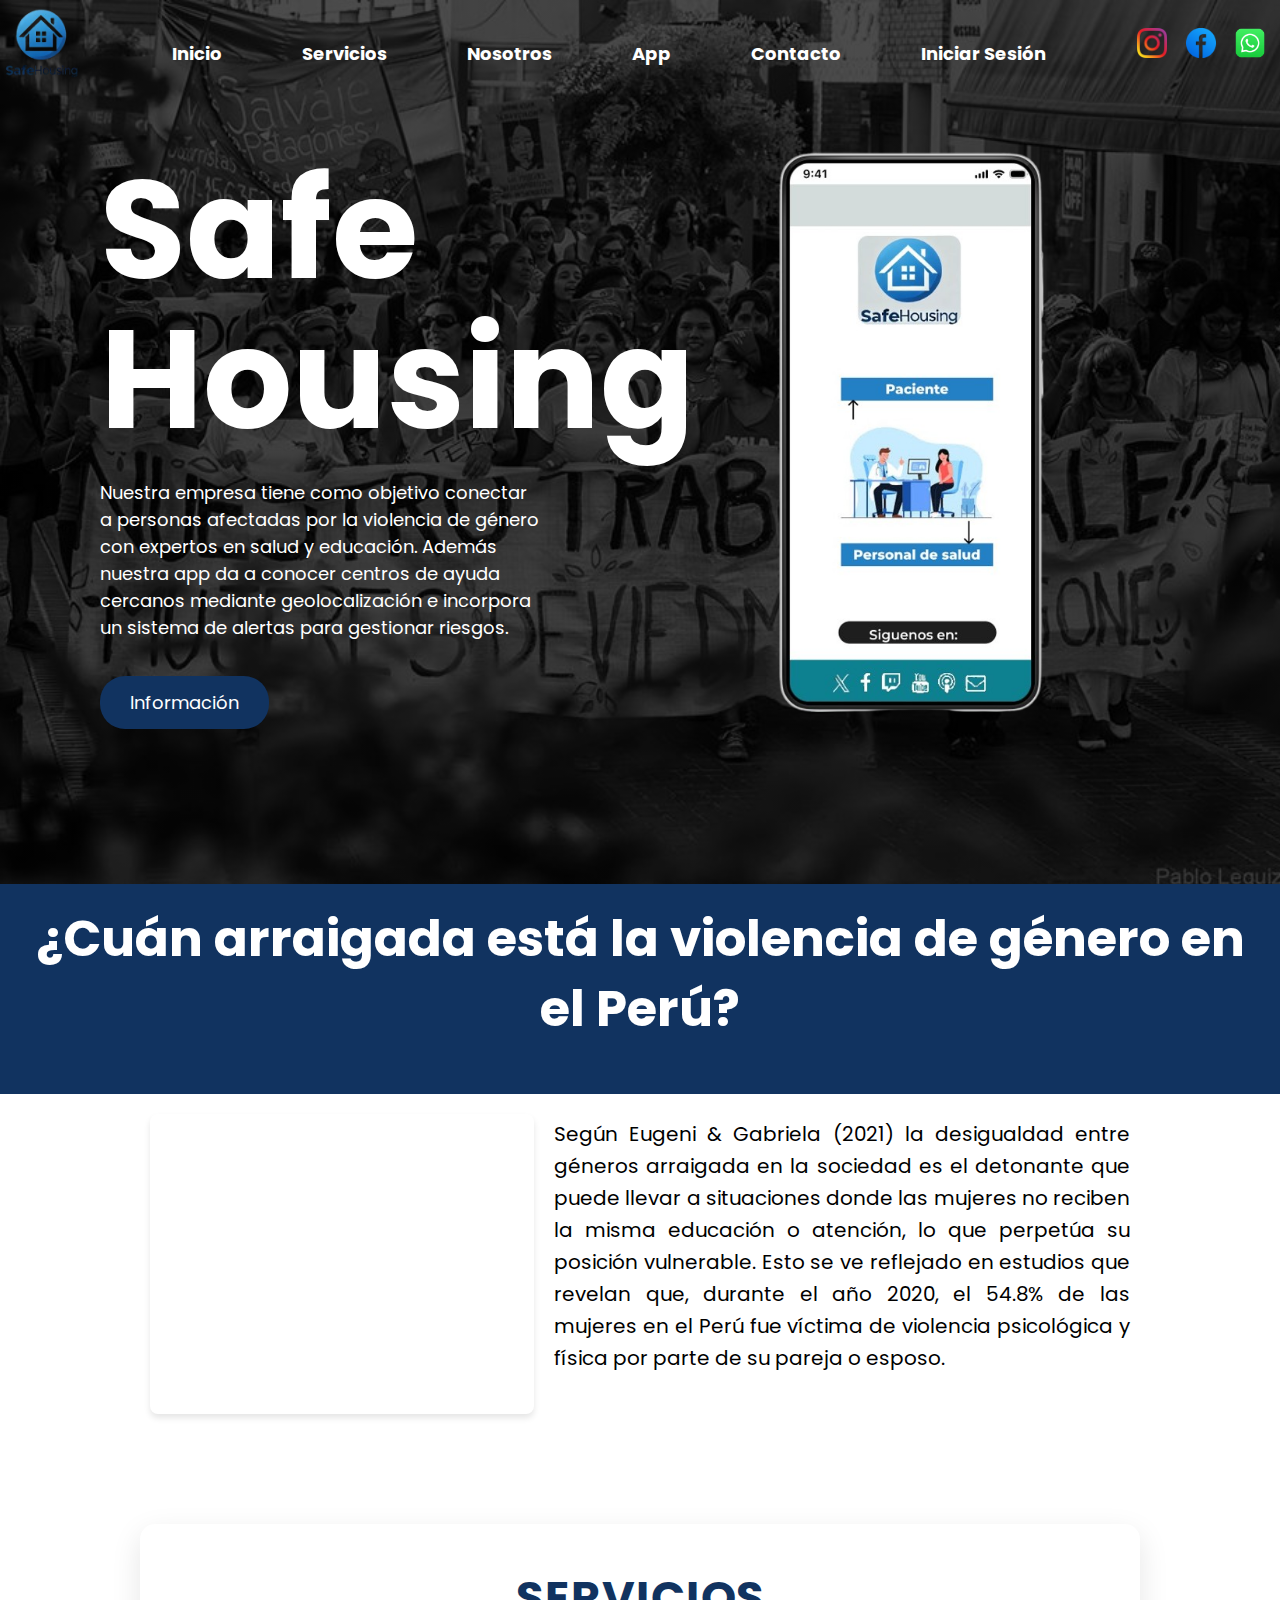
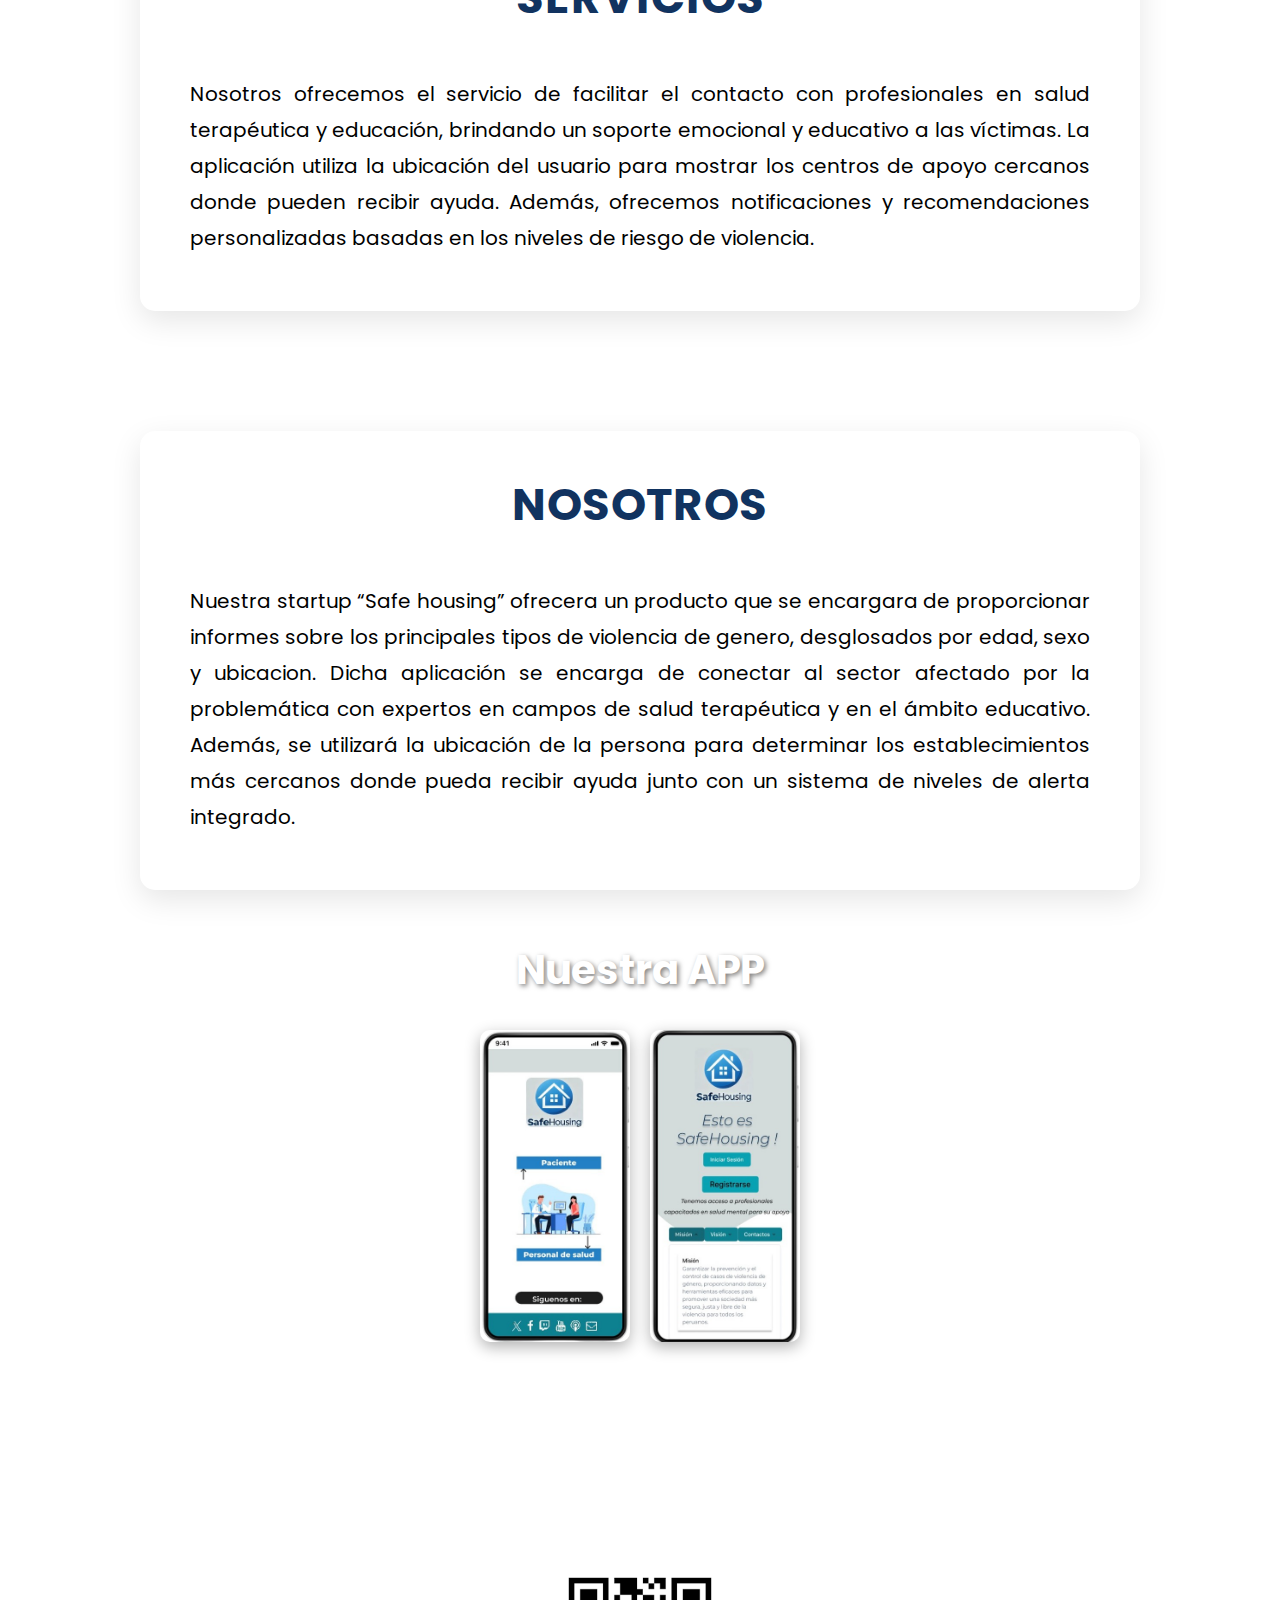
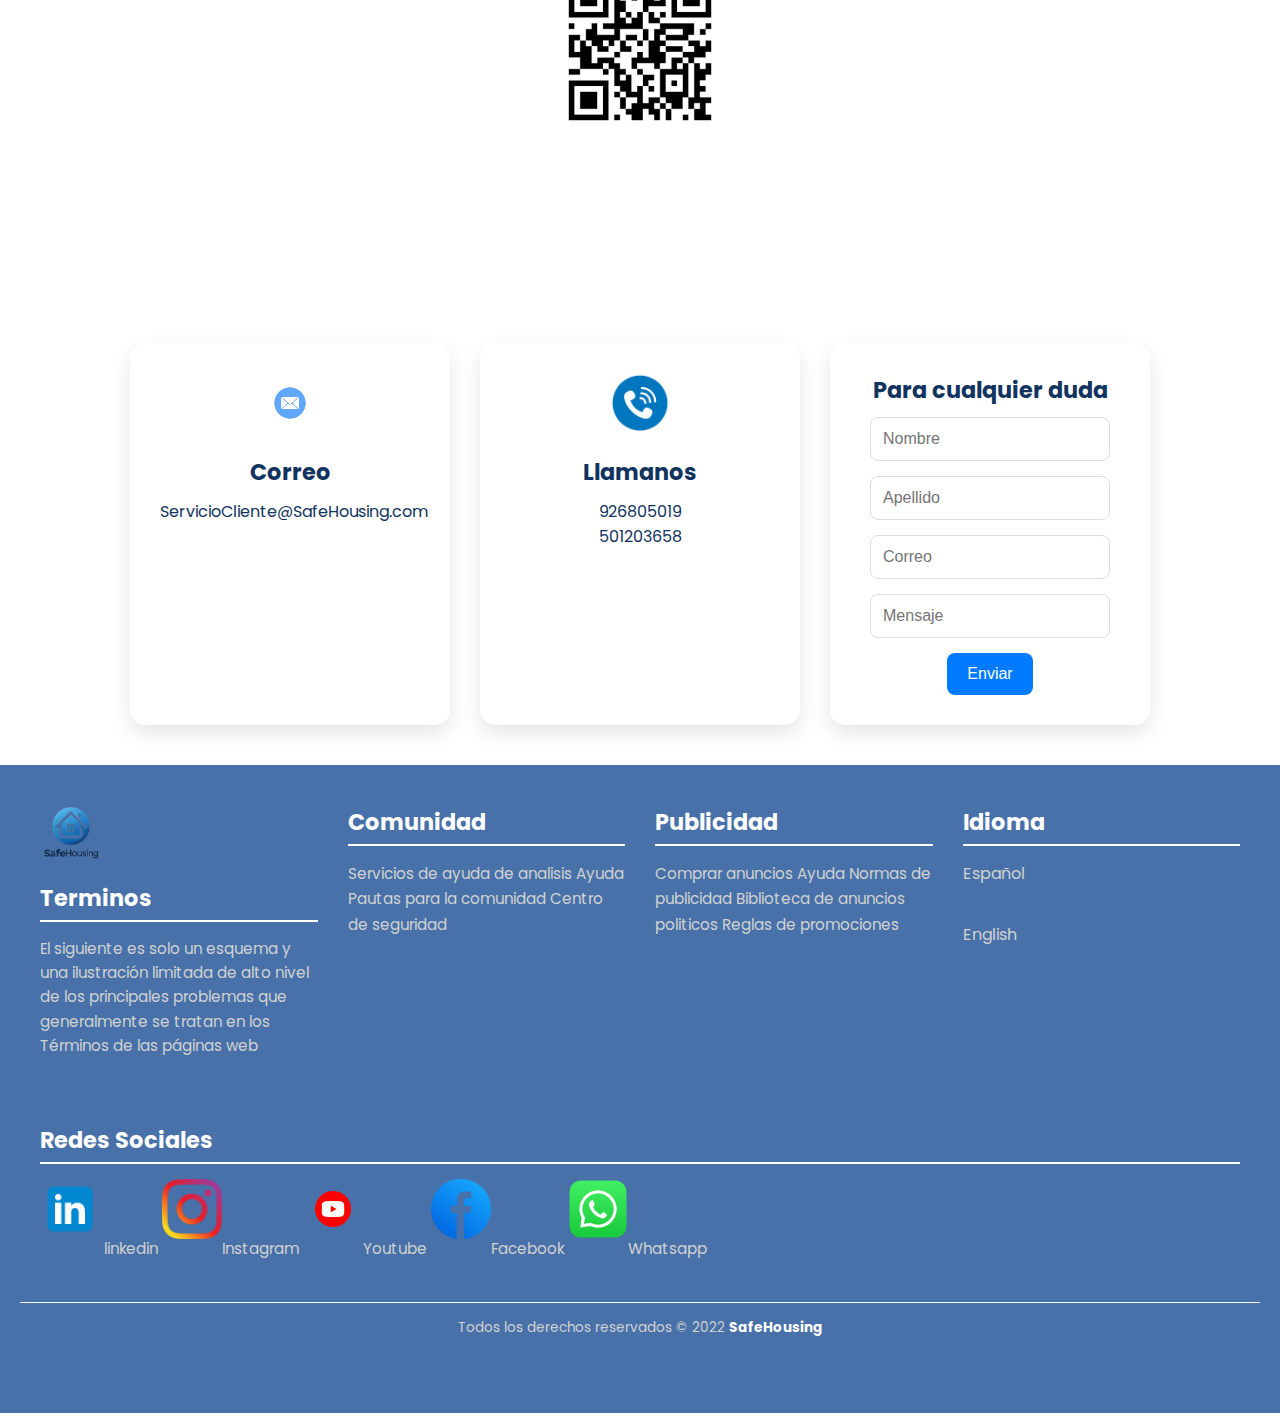
<file: index.html>
<!DOCTYPE html>
<html lang="en">
  <head>
    <meta charset="UTF-8" />
    <meta name="viewport" content="width=device-width, initial-scale=1.0" />
    <meta http-equiv="X-UA-Compatible" content="ie=edge" />
    <title>SafeHousing</title>
    <link rel="stylesheet" href="styles.css" />
  </head>
  <body>
    <header class="header">
      <div class="menu container">
        <a hrfe="#" class="logo">
          <img src="img/logo_app.png" alt="" />
        </a>
        <input type="checkbox" id="menu" />
        <label for="menu">
          <img src="img/barramenu.png" class="menu-icono" alt="" />
        </label>
        <nav class="navbar">
          <ul>
            <li><a class="#" href="#inicio">Inicio</a></li>
            <li><a class="#" href="#servicios">Servicios</a></li>
            <li><a class="#" href="#Pagina_Nosot">Nosotros</a></li>
            <li><a class="#" href="#Pagina_App">App</a></li>
            <li>
              <a class="#" href="#Pagina_Contactanos">Contacto</a>
            </li>
            <li>
              <a href="indexsub.html" class="login" target="_blank"
                >Iniciar Sesión</a
              >
            </li>
          </ul>
        </nav>
        <div class="socials-1">
          <a href="https://www.instagram.com/"
            ><img class="#" src="img/Instagram.png" alt=""
          /></a>
          <a href="https://www.facebook.com/"
            ><img class="#" src="img/facebook-6338508_1280.webp" alt=""
          /></a>
          <a href="https://web.whatsapp.com/"
            ><img class="#" src="img/whatsapp.webp" alt=""
          /></a>
        </div>
      </div>
      <div class="header-content container">
        <div class="header-txt">
          <h1>Safe Housing</h1>
          <p>
            Nuestra empresa tiene como objetivo conectar a personas afectadas
            por la violencia de género con expertos en salud y educación. Además
            nuestra app da a conocer centros de ayuda cercanos mediante
            geolocalización e incorpora un sistema de alertas para gestionar
            riesgos.
          </p>
          <a href="#" class="btn-1">Información</a>
        </div>
        <div class="header-img">
          <img src="img/telefono2.png" alt=" " />
        </div>
      </div>
    </header>
    <div id="inicio">
      <div class="inicio-seccion fondo1">
        <h1 class="etiqueta">
          ¿Cuán arraigada está la violencia de género en el Perú?
        </h1>
      </div>
      <div class="video">
        <iframe
          class="video-container"
          src="https://www.youtube.com/embed/sIbtCCJQWe8"
          frameborder="0"
          allow="accelerometer; autoplay; clipboard-write; encrypted-media; gyroscope; picture-in-picture"
          allowfullscreen
        ></iframe>
        <p>
          Según Eugeni & Gabriela (2021) la desigualdad entre géneros arraigada
          en la sociedad es el detonante que puede llevar a situaciones donde
          las mujeres no reciben la misma educación o atención, lo que perpetúa
          su posición vulnerable. Esto se ve reflejado en estudios que revelan
          que, durante el año 2020, el 54.8% de las mujeres en el Perú fue
          víctima de violencia psicológica y física por parte de su pareja o
          esposo.
        </p>
      </div>
    </div>
    <div id="servicios">
      <div class="servicios-section fondo1">
        <h2 class="servicios-title">Servicios</h2>
        <div class="descripser">
          <p class="servicios-description">
            Nosotros ofrecemos el servicio de facilitar el contacto con
            profesionales en salud terapéutica y educación, brindando un soporte
            emocional y educativo a las víctimas. La aplicación utiliza la
            ubicación del usuario para mostrar los centros de apoyo cercanos
            donde pueden recibir ayuda. Además, ofrecemos notificaciones y
            recomendaciones personalizadas basadas en los niveles de riesgo de
            violencia.
          </p>
        </div>
      </div>
    </div>
    <div class="container_Nosotros fondo1" id="Pagina_Nosot">
      <h2 class="N">Nosotros</h2>
      <div class="desctipN">
        <p class="p1">
          Nuestra startup “Safe housing” ofrecera un producto que se encargara
          de proporcionar informes sobre los principales tipos de violencia de
          genero, desglosados por edad, sexo y ubicacion. Dicha aplicación se
          encarga de conectar al sector afectado por la problemática con
          expertos en campos de salud terapéutica y en el ámbito educativo.
          Además, se utilizará la ubicación de la persona para determinar los
          establecimientos más cercanos donde pueda recibir ayuda junto con un
          sistema de niveles de alerta integrado.
        </p>
      </div>
    </div>
    <div class="portadaApp fondo1" id="Pagina_App">
      <h2 class="A">Nuestra APP</h2>
      <div class="cels2">
        <img src="img/telefono2.png" alt="Teléfono 2" />
        <img src="img/telefono1.png" alt="Teléfono 1" />
      </div>
      <div class="cels3">
        <div class="decripA">
          <p class="parra">
            Esta app te ayuda a poder recibir ayuda y consejo de profesionales
            en salud mental de manera rapida y de calidad, La app esta dirigida
            tanto para pacientes y especialistas de salud.
          </p>
          <h4>Descarga la App</h4>
        </div>
        <div class="conteA">
          <img class="qr" src="img/qr2.png" alt="" />
        </div>
      </div>
    </div>
    <div class="PortadaConta" id="Pagina_Contactanos">
      <h2 class="conta">Contactanos</h2>
      <div class="cuadrosC">
        <div class="correo">
          <img class="imacor" src="img/correo.png" alt="" />
          <h5 class="cor">Correo</h5>
          <div class="corre">
            <a class="Gene" href=""
              ><center>ServicioCliente@SafeHousing.com</center></a
            >
          </div>
        </div>
        <div class="telef">
          <img class="imatele" src="img/llamada.png" alt="" />
          <h5 class="tel">Llamanos</h5>
          <div class="num1">
            <a class="numero1" href=""><center>926805019</center></a>
            <a class="numero2" href=""><center>501203658</center></a>
          </div>
        </div>
        <div class="mensaje">
          <h5 class="titulo">Para cualquier duda</h5>

          <div class="Men">
            <input
              type="text"
              class="cuadrotexto"
              placeholder="Nombre"
              required
            />
            <input
              type="text"
              class="cuadrotextos"
              placeholder="Apellido"
              required
            />
            <input
              type="text"
              class="cuadrotexto1"
              placeholder="Correo"
              required
            />
            <input
              type="text"
              class="cuadrotexto2"
              placeholder="Mensaje"
              required
            />
            <button class="envi" type="submit">Enviar</button>
          </div>
        </div>
      </div>
    </div>
  </body>
  <footer>
    <div class="contenedor__footer">
      <div class="cajaF">
        <div class="logoF">
          <img src="img/logo_app.png" alt="" />
        </div>
        <div class="term">
          <h2 class="Empre">Terminos</h2>
          <p>
            El siguiente es solo un esquema y una ilustración limitada de alto
            nivel de los principales problemas que generalmente se tratan en los
            Términos de las páginas web
          </p>
        </div>
      </div>

      <div class="cajaF">
        <h2>Comunidad</h2>
        <a href="#">Servicios de ayuda de analisis</a>
        <a href="#">Ayuda</a>
        <a href="#">Pautas para la comunidad</a>
        <a href="#">Centro de seguridad</a>
      </div>

      <div class="cajaF">
        <h2>Publicidad</h2>
        <a href="#">Comprar anuncios</a>
        <a href="#">Ayuda</a>
        <a href="#">Normas de publicidad</a>
        <a href="#">Biblioteca de anuncios politicos</a>
        <a href="">Reglas de promociones</a>
      </div>

      <div class="cajaF">
        <h2 class="Empre">Idioma</h2>
        <p class="I1">Español</p>
        <p class="I1">English</p>
      </div>
      <div class="cajaF">
        <h2 class="redes">Redes Sociales</h2>
        <a href="https://www.linkedin.com/learning/"
          ><img class="L" src="img/LINKEDLN.png" alt="" /> linkedin</a
        >
        <a href="https://www.instagram.com/"
          ><img class="L" src="img/Instagram.png" alt="" />Instagram</a
        >
        <a href="https://www.youtube.com/"
          ><img class="L" src="img/youtube.webp" alt="" />Youtube</a
        >
        <a href="https://www.facebook.com/"
          ><img class="L" src="img/facebook-6338508_1280.webp" alt="" />Facebook</a
        >
        <a href="https://web.whatsapp.com/"
          ><img class="L" src="img/whatsapp.webp" alt="" />Whatsapp</a
        >
      </div>
    </div>
    <div class="caja_line">
      <hr />
      <p>Todos los derechos reservados © 2022 <b>SafeHousing</b></p>
    </div>
  </footer>
</html>
  </header>
  </body>
</html>
</file>
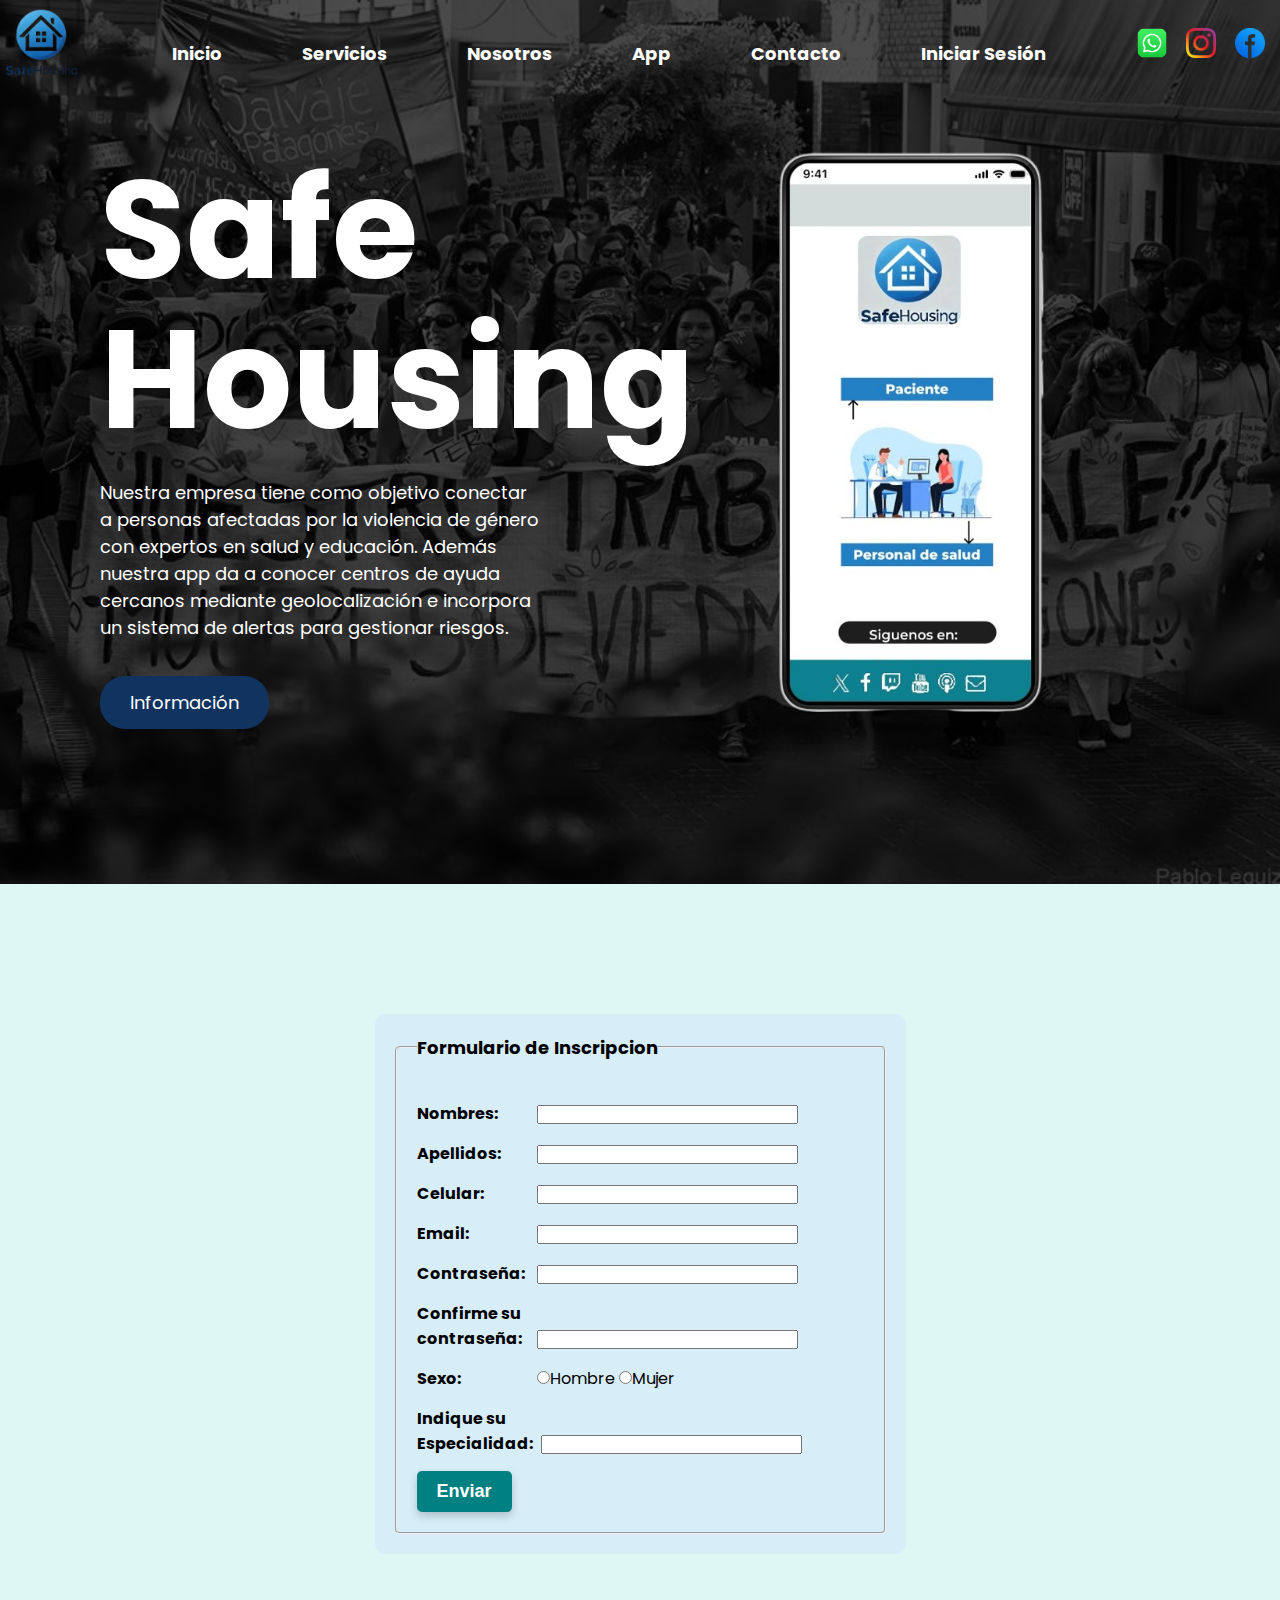
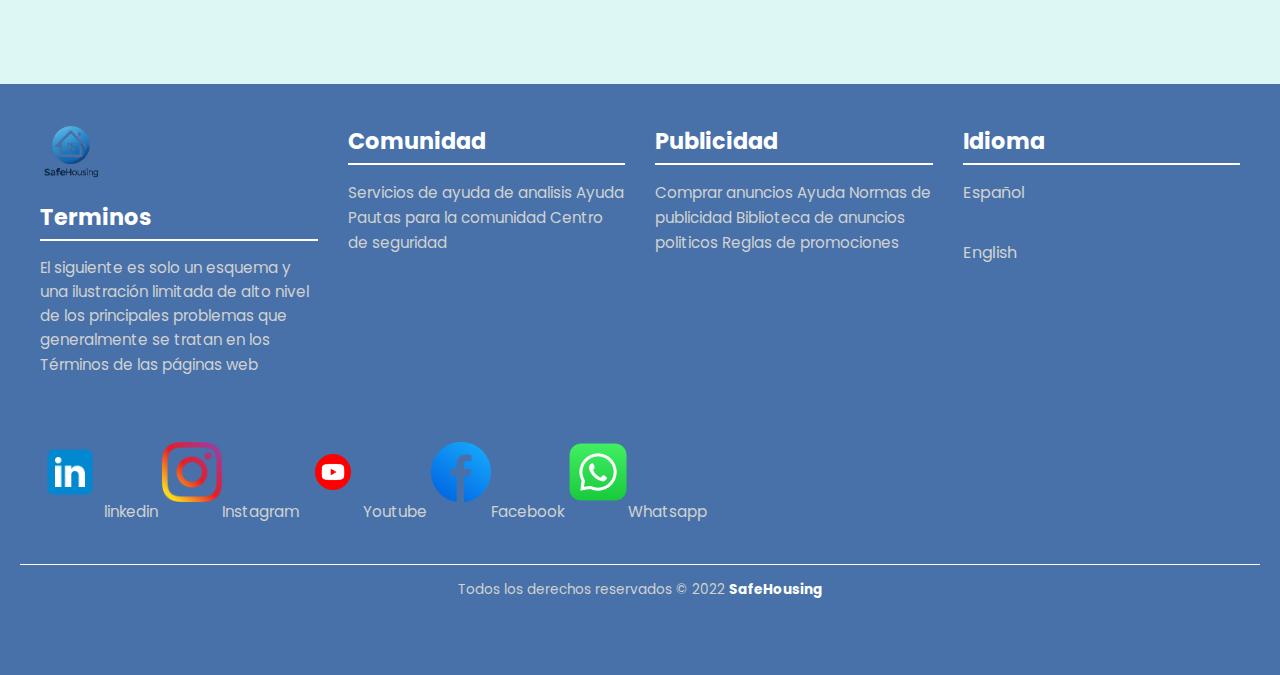
<file: indexsub.html>
<!DOCTYPE html>
<html lang="en">
  <head>
    <meta charset="UTF-8" />
    <meta name="viewport" content="width=device-width, initial-scale=1.0" />
    <meta http-equiv="X-UA-Compatible" content="ie=edge" />
    <title>SafeHousing</title>
    <link rel="stylesheet" href="styles.css" />
  </head>
  <body>
    <header class="header">
      <div class="menu container">
        <a hrfe="#" class="logo">
          <img src="img/logo_app.png" alt="" />
        </a>
        <input type="checkbox" id="menu" />
        <label for="menu">
          <img src="img/barramenu.png" class="menu-icono" alt="" />
        </label>
        <nav class="navbar">
          <ul>
            <li><a class="#" href="index.html">Inicio</a></li>
            <li><a class="#" href="#servicios">Servicios</a></li>
            <li><a class="#" href="#Pagina_Nosot">Nosotros</a></li>
            <li><a class="#" href="#Pagina_App">App</a></li>
            <li><a class="#" href="#Pagina_Contactanos">Contacto</a></li>
            <li>
              <a href="indexsub.html" class="login" target="_blank"
                >Iniciar Sesión</a
              >
            </li>
          </ul>
        </nav>
        <div class="socials-1">
          <a hrfe="#"><img src="img/whatsapp.webp" alt="" /></a>
          <a hrfe="#"><img src="img/Instagram.png" alt="" /></a>
          <a hrfe="#"><img src="img/facebook-6338508_1280.webp" alt="" /></a>
        </div>
      </div>
      <div class="header-content container">
        <div class="header-txt">
          <h1>Safe Housing</h1>
          <p>
            Nuestra empresa tiene como objetivo conectar a personas afectadas
            por la violencia de género con expertos en salud y educación. Además
            nuestra app da a conocer centros de ayuda cercanos mediante
            geolocalización e incorpora un sistema de alertas para gestionar
            riesgos.
          </p>
          <a href="#" class="btn-1">Información</a>
        </div>
        <div class="header-img">
          <img src="img/telefono2.png" alt="" />
        </div>
      </div>
    </header>
  </body>
  <!-----Seccion Inscripcion------>
  <section class="Incripcion_seccion">
    <div id="Seccion-Inscrip">
      <div class="Container_Inscripcion">
        <form name="frm" mathod="post" action="">
          <fieldset id="form">
            <legend>Formulario de Inscripcion</legend>
            <ol>
              <li>
                <label>Nombres:</label
                ><input type="text" name="fname" size="30" />
              </li>
              <li>
                <label>Apellidos:</label
                ><input type="text" name="flastname" size="30" />
              </li>
              <li>
                <label>Celular:</label
                ><input type="text" name="fphone" size="30" />
              </li>
              <li>
                <label>Email:</label
                ><input type="text" name="femail" size="30" />
              </li>
              <li>
                <label>Contraseña:</label
                ><input type="text" name="fcontr" size="30" />
              </li>
              <li>
                <label>Confirme su contraseña:</label
                ><input type="text" name="fconcontr" size="30" />
              </li>
              <li>
                <label>Sexo:</label
                ><input type="radio" name="fsexo" value="H" />Hombre
                <input type="radio" name="fsexo" value="F" />Mujer
              </li>
              <li>
                <label>Indique su Especialidad:</label>
                <input type="text" name="fespe" size="30" />
              </li>
            </ol>
            <input
              type="submit"
              name="btn.f.incripcion"
              value="Enviar"
              class="styled-button"
            />
          </fieldset>
        </form>
      </div>
    </div>
  </section>
  <footer>
    <div class="contenedor__footer">
      <div class="cajaF">
        <div class="logoF">
          <img src="img/logo_app.png" alt="" />
        </div>
        <div class="term">
          <h2 class="Empre">Terminos</h2>
          <p>
            El siguiente es solo un esquema y una ilustración limitada de alto
            nivel de los principales problemas que generalmente se tratan en los
            Términos de las páginas web
          </p>
        </div>
      </div>

      <div class="cajaF">
        <h2>Comunidad</h2>
        <a href="#">Servicios de ayuda de analisis</a>
        <a href="#">Ayuda</a>
        <a href="#">Pautas para la comunidad</a>
        <a href="#">Centro de seguridad</a>
      </div>

      <div class="cajaF">
        <h2>Publicidad</h2>
        <a href="#">Comprar anuncios</a>
        <a href="#">Ayuda</a>
        <a href="#">Normas de publicidad</a>
        <a href="#">Biblioteca de anuncios politicos</a>
        <a href="">Reglas de promociones</a>
      </div>

      <div class="cajaF">
        <h2 class="Empre">Idioma</h2>
        <p class="I1">Español</p>
        <p class="I1">English</p>
      </div>
      <div class="cajaF">
        <a href="https://www.linkedin.com/learning/"
          ><img class="L" src="img/LINKEDLN.png" alt="" /> linkedin</a
        >
        <a href="https://www.instagram.com/"
          ><img class="L" src="img/Instagram.png" alt="" />Instagram</a
        >
        <a href="https://www.youtube.com/"
          ><img class="L" src="img/youtube.webp" alt="" />Youtube</a
        >
        <a href="https://www.facebook.com/"
          ><img
            class="L"
            src="img/facebook-6338508_1280.webp"
            alt=""
          />Facebook</a
        >
        <a href="https://web.whatsapp.com/"
          ><img class="L" src="img/whatsapp.webp" alt="" />Whatsapp</a
        >
      </div>
    </div>
    <div class="caja_line">
      <hr />
      <p>Todos los derechos reservados © 2022 <b>SafeHousing</b></p>
    </div>
  </footer>
    <!--Validacion de formulario-->
  <script src="main.js"></script>

</html>
</file>
<file: styles.css>
@import url("https://fonts.googleapis.com/css2?family=DM+Sans:ital,opsz,wght@0,9..40,100..1000;1,9..40,100..1000&family=Host+Grotesk:ital,wght@0,300..800;1,300..800&family=Libre+Franklin:ital,wght@0,100..900;1,100..900&family=Noto+Sans:ital,wght@0,100..900;1,100..900&family=Poppins:wght@400;500;600;700;800&display=swap");
* {
  margin: 0;
  padding: 0;
  box-sizing: border-box;
  text-decoration: none;
  list-style: none;
}
body {
  font-family: "Poppins", sans-serif;
}
.container {
  max-width: 3200px;
  margin: 0 auto;
}
.header {
  background-image: linear-gradient(rgba(0, 0, 0, 0.7), rgba(0, 0, 0, 0.7)),
    url(img/nuevo_fondo.jpg);
  min-height: 70vh;
  display: flex;
  align-items: center;
  background-repeat: no-repeat;
  background-size: cover;
  background-attachment: fixed;
}
.menu {
  position: absolute;
  display: flex;
  top: 0;
  left: 0;
  right: 0;
  align-items: center;
  justify-content: space-between;
  margin-left: auto;
  list-style: none;
}
.logo img {
  width: 80px;
}
.menu .navbar ul li {
  position: relative;
  float: left;
}
.menu .navbar ul li a {
  font-size: 18px;
  display: block;
  padding: 40px;
  color: rgb(255, 255, 255);
  font-weight: bold;
}
.menu .navbar ul li a:hover {
  color: #208e9d;
}
.socials-1 img {
  width: 30px;
  margin-right: 15px;
}
#menu {
  display: none;
}
.menu-icono {
  width: 50px;
}
.menu label {
  cursor: pointer;
  display: none;
}
.header-content {
  padding: 150px 100px;
  display: flex;
  align-items: center;
}
.header-txt {
  width: 50%;
  padding-right: 100px;
}
.header-txt h1 {
  font-size: 140px;
  line-height: 150px;
  color: white;
  margin-bottom: 25px;
}
p {
  font-size: 18px;
  color: white;
  margin-bottom: 35px;
}
.btn-1 {
  display: inline-block;
  padding: 13px 30px;
  background-color: #113360;
  color: white;
  border-radius: 25px;
  font-size: 18px;
}
.btn-1 :hover {
  background-color: #2560ae;
}
.header-img {
  width: 50%;
  text-align: center;
}
.header-img img {
  width: 270px;
}
.inicio-seccion {
  background-color: #113360;
  color: white;
  padding: 20px;
  text-align: center;
}
.inicio-seccion h1.etiqueta {
  font-size: 50px;
  font-weight: bold;
  margin: 0 auto 30px;
  line-height: 1.4;
}
.video {
  display: flex;
  align-items: center;
  justify-content: center;
  margin: 20px 0;
  gap: 20px;
}
.video-container {
  width: 30%;
  height: 300px;
  border-radius: 8px;
  box-shadow: 0 4px 6px rgba(0, 0, 0, 0.1);
}
.video p {
  width: 45%;
  font-size: 20px;
  color: #000000;
  line-height: 1.6;
  text-align: justify;
}
#servicios {
  background-color: #ffffff;
  padding: 60px 0;
}
.servicios-section {
  background-color: #ffffff;
  padding: 40px;
  margin: 30px auto;
  max-width: 1000px;
  border-radius: 15px;
  box-shadow: 0 10px 30px rgba(0, 0, 0, 0.1);
  transition: transform 0.3s ease, box-shadow 0.3s ease;
}

.servicios-section:hover {
  transform: translateY(-5px);
  box-shadow: 0 15px 45px rgba(0, 0, 0, 0.15);
}
.servicios-title {
  font-size: 2.8rem;
  font-weight: 700;
  color: #113360;
  text-align: center;
  margin-bottom: 30px;
  letter-spacing: 1px;
  text-transform: uppercase;
}
.descripser {
  text-align: center;
  margin-top: 20px;
}
.servicios-description {
  font-size: 1.25rem;
  color: #000000;
  line-height: 1.8;
  text-align: justify;
  max-width: 900px;
  margin: 0 auto;
  padding: 15px 0;
}
.servicios-description:hover {
  cursor: pointer;
}
.container_Nosotros {
  background-color: #ffffff;
  padding: 60px 0;
}
.container_Nosotros.fondo1 {
  background-color: #ffffff;
  padding: 40px;
  margin: 30px auto;
  max-width: 1000px;
  border-radius: 15px;
  box-shadow: 0 10px 30px rgba(0, 0, 0, 0.1);
  transition: transform 0.3s ease, box-shadow 0.3s ease;
}
.container_Nosotros.fondo1:hover {
  transform: translateY(-5px);
  box-shadow: 0 15px 45px rgba(0, 0, 0, 0.15);
}
.N {
  font-size: 2.8rem;
  font-weight: 700;
  color: #113360;
  text-align: center;
  margin-bottom: 30px;
  letter-spacing: 1px;
  text-transform: uppercase;
}
.desctipN {
  text-align: center;
  margin-top: 20px;
}
.p1 {
  font-size: 1.25rem;
  color: black;
  line-height: 1.8;
  text-align: justify;
  max-width: 900px;
  margin: 0 auto;
  padding: 15px 0;
}
.p1:hover {
  cursor: pointer;
}
.portadaApp {
  display: flex;
  flex-direction: column;
  justify-content: center;
  color: white;
  padding: 20px 10px;
  text-align: center;
  background-image: linear-gradient(rgba(0, 0, 0, 0.7), rgba(0, 0, 0, 0.7)),
    url(img/nuevo_fondo.jpg);
  min-height: 40vh;
  display: flex;
  align-items: center;
  background-repeat: no-repeat;
  background-size: cover;
  background-attachment: fixed;
}
.portadaApp h2 {
  font-size: 40px;
  font-weight: bold;
  margin-bottom: 30px;
  text-shadow: 2px 2px 5px rgba(0, 0, 0, 0.5);
}
.cels2 {
  display: flex;
  gap: 20px;
}
.cels2 img {
  width: 150px;
  height: auto;
  border-radius: 10px;
  box-shadow: 0 5px 15px rgba(0, 0, 0, 0.3);
  transition: transform 0.3s, box-shadow 0.3s;
}
.cels2 img:hover {
  transform: scale(1.1);
  box-shadow: 0 10px 20px rgba(0, 0, 0, 0.5);
}
.cels3 {
  display: flex;
  flex-direction: column;
  align-items: center;
  justify-content: center;
  text-align: center;
  padding: 40px 20px;
  gap: 20px;
}
.decripA {
  max-width: 600px;
  font-family: "Arial", sans-serif;
  color: #333;
}
.decripA .parra {
  font-size: 20px;
  line-height: 1.8;
  margin-bottom: 15px;
  text-align: center;
}
.decripA h4 {
  font-size: 30px;
  color: #ffffff;
  font-weight: bold;
  text-align: center;
}
.conteA .qr {
  width: 150px;
  height: 150px;
  border: none;
  transition: transform 0.3s, box-shadow 0.3s;
}
.conteA .qr:hover {
  transform: scale(1.1);
  box-shadow: 0 5px 15px rgba(0, 0, 0, 0.3);
}
#Pagina_Contactanos {
  display: flex;
  flex-direction: column;
  justify-content: center;
  color: white;
  text-align: center;
  background-image: linear-gradient(rgba(0, 0, 0, 0.7), rgba(0, 0, 0, 0.7)),
    url(img/nuevo_fondo.jpg);
  min-height: 40vh;
  display: flex;
  align-items: center;
  background-repeat: no-repeat;
  background-size: cover;
  background-attachment: fixed;
  padding: 40px;
  margin: 0 auto;
  text-align: center;
}
.conta {
  font-size: 2.8rem;
  color: #ffffff;
  font-weight: bold;
  margin-bottom: 30px;
}
.cuadrosC {
  display: flex;
  flex-wrap: wrap;
  justify-content: center;
  gap: 30px;
}
.correo,
.telef,
.mensaje {
  background-color: white;
  border-radius: 15px;
  box-shadow: 0 8px 20px rgba(0, 0, 0, 0.1);
  padding: 30px;
  width: 320px;
  text-align: center;
  transition: transform 0.3s ease, box-shadow 0.3s ease;
}
.correo:hover,
.telef:hover,
.mensaje:hover {
  transform: translateY(-5px);
  box-shadow: 0 12px 30px rgba(0, 0, 0, 0.2);
}
img {
  width: 60px;
  margin-bottom: 15px;
}
h5 {
  font-size: 1.4rem;
  margin-bottom: 10px;
  color: #113360;
}
a {
  color: #113360;
  text-decoration: none;
  font-size: 1rem;
}
a:hover {
  text-decoration: underline;
}
.Men input {
  width: calc(100% - 20px);
  padding: 12px;
  margin-bottom: 15px;
  border: 1px solid #ddd;
  border-radius: 8px;
  font-size: 1rem;
}
.Men .envi {
  background-color: #007bff;
  color: #fff;
  border: none;
  border-radius: 8px;
  padding: 12px 20px;
  font-size: 1rem;
  cursor: pointer;
  transition: background-color 0.3s ease, transform 0.3s ease;
}
.Men .envi:hover {
  background-color: #0056b3;
  transform: scale(1.05);
}
/* Estilo general del footer */
footer {
  background-color: #3c68a3ef;
  color: #f0f0f0;
  padding: 40px 20px;
}

.contenedor__footer {
  display: flex;
  flex-wrap: wrap;
  justify-content: space-between;
  align-items: flex-start;
  gap: 30px;
  max-width: 1200px;
  margin: 0 auto;
}

.cajaF {
  flex: 1 1 calc(25% - 30px);
  min-width: 220px;
}

.cajaF h2 {
  font-size: 1.4rem;
  margin-bottom: 15px;
  color: #ffffff; /* Un toque vibrante */
  border-bottom: 2px solid #ffffff;
  padding-bottom: 5px;
}

.cajaF p,
.cajaF a {
  font-size: 0.95rem;
  line-height: 1.6;
  color: #d1d1d1;
  text-decoration: none;
  transition: color 0.3s ease;
}

.cajaF p:hover,
.cajaF a:hover {
  color: #ffffff;
}

.cajaF .logoF img {
  max-width: 180px;
}

.cajaF .redes img {
  width: 25px;
  height: 25px;
  margin-right: 10px;
  vertical-align: middle;
}

.cajaF .redes a {
  display: flex;
  align-items: center;
  margin-bottom: 10px;
  color: #d1d1d1;
  transition: transform 0.3s ease;
}

.cajaF .redes a:hover {
  color: #6c8092;
  transform: translateX(5px);
}

.cajaF .I1 {
  cursor: pointer;
  font-size: 1rem;
}

.cajaF .I1:hover {
  font-weight: bold;
  color: #ffffff;
}

.caja_line {
  margin-top: 40px;
  text-align: center;
}

.caja_line hr {
  border: 0;
  height: 1px;
  background: #ffffff;
  margin-bottom: 15px;
}

.caja_line p {
  font-size: 0.85rem;
  color: #d1d1d1;
}

.caja_line p b {
  color: #ffffff;
}
.Incripcion_seccion {
  background-color: rgba(221, 247, 244, 0.996);
  padding: 130px 50px 130px 50px;
}
.Container_Inscripcion {
  width: 45%;
  margin: auto;
  background-color: #d7eef8;
  padding: 20px;
  border-radius: 10px;
}
form fieldset {
  border-radius: 5px;
  padding: 20px;
}
form legend {
  font-size: large;
  font-weight: bold;
  color: rgb(0, 0, 0);
  margin-bottom: 20px;
}
form ol {
  list-style: none;
  padding-left: 0;
}
form li {
  margin-bottom: 15px;
}
form label {
  font-weight: bold;
  display: inline-block;
  width: 120px;
  font-size: 1rem;
}
form .input[type="text"],
form select {
  padding: 50px;
  font-size: 1rem;
  border: 1px solid rgb(251, 251, 255);
  border-radius: 5px;
}
form .input[type="radio"],
form select {
  padding: 50px;
  font-size: 1rem;
  border: 1px solid rgb(255, 255, 255);
  border-radius: 5px;
}
.styled-button {
  background-color: #008080; /* Cambia este color si es necesario */
  color: white;
  font-size: 18px;
  font-weight: bold;
  border: none;
  padding: 10px 20px;
  border-radius: 5px;
  box-shadow: 0 4px 8px rgba(0, 0, 0, 0.2);
  transition: all 0.3s ease;
  cursor: pointer;
}
.styled-button:hover {
  background-color: #70c3ab; /* Color más oscuro en hover */
  color: black;
  box-shadow: 0 4px 12px rgba(0, 0, 0, 0.3);
}
@media (max-width: 768px) {
  .menu {
    padding: 30px;
  }
  .menu label {
    display: initial;
  }
  .socials-1 {
    display: none;
  }
  .menu .navbar {
    position: absolute;
    top: 100%;
    left: 0;
    right: 0;
    background-color: #000000;
    display: none;
  }
  .menu .navbar ul li {
    width: 100%;
    text-align: center;
  }
  .menu .navbar ul li a {
    color: rgb(255, 255, 255);
  }
  #menu:checked ~ .navbar {
    display: initial;
  }
  .header {
    min-height: 0vh;
  }
  .header-content {
    padding: 130px 30px 80px 30px;
    flex-direction: column;
  }
  .header-txt {
    width: 100%;
    padding-right: 0;
    text-align: center;
    margin-bottom: 15px;
  }
  .header-txt h1 {
    font-size: 40px;
    line-height: 50px;
  }
  .header-img {
    width: 100%;
    text-align: center;
  }
  .header-img img {
    width: 250px;
  }
  .inicio-seccion {
    padding: 30px 10px;
  }

  .inicio-seccion h1.etiqueta {
    font-size: 40px;
  }

  .video {
    flex-direction: column;
    align-items: center;
    gap: 10px;
  }

  .video-container {
    width: 90%;
  }

  .video p {
    width: 90%;
    font-size: 20px;
  }
  .cuadrosC {
    flex-direction: column;
    align-items: center;
  }

  .correo,
  .telef,
  .mensaje {
    width: 90%;
  }
  .contenedor__footer {
    flex-direction: column;
    align-items: center;
    text-align: center;
  }

  .cajaF {
    flex: 1 1 100%;
  }

  .cajaF .redes a {
    justify-content: center;
  }
  .Container_Inscripcion {
    width: 100%;
    padding: 5px;
    border: 1px solid #ccc; 
    border-radius: 10px; 
    background-color: #e6f7ff; 
    box-shadow: 0px 4px 10px rgba(0, 0, 0, 0.1); 
    font-size: 16px; 
    line-height: 1.5; 
  }
  .Container_Inscripcion label {
    font-size: 14px;
    margin-bottom: 15px;
  }
  .Container_Inscripcion input {
    margin-bottom: 15px; /* Aumenta el espacio entre campos */
  }
</file>
